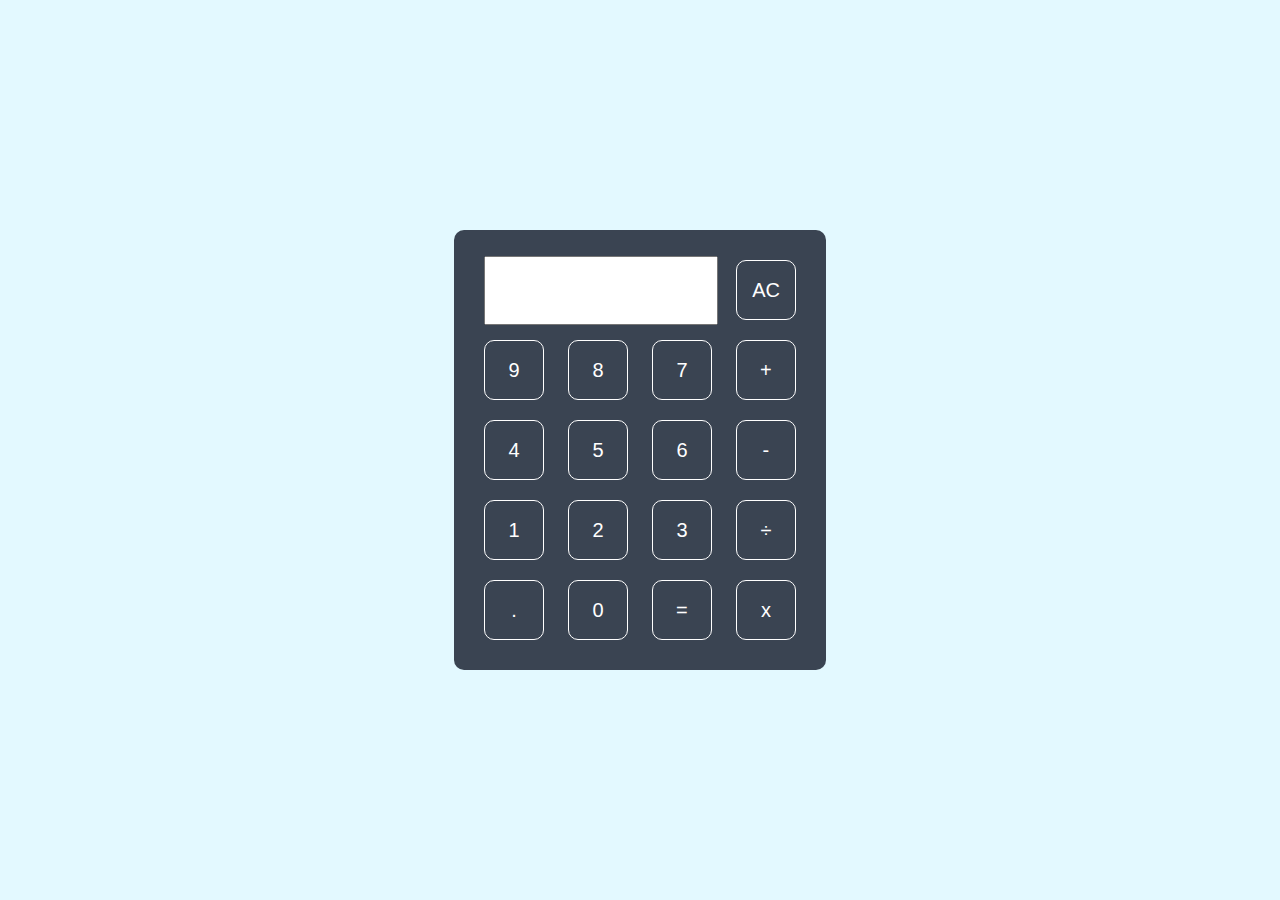
<file: Assignment Cloud Vandana/3._HTML/A._Calculator/index.html>
<!DOCTYPE html>
<html lang="en">
<head>
    <meta charset="UTF-8">
    <meta http-equiv="X-UA-Compatible" content="IE=edge">
    <meta name="viewport" content="width=device-width, initial-scale=1.0">
    <title>Calculator</title>
    <link rel="stylesheet" href="cal.css">
    <title>calculator</title>
</head>
<body>
    <div class="content">
        <div class="calculato">
            <div class="for">
                <div class="display">
                    <input class="input" type="text"/>
                    <button class="button">AC</button>
                </div>
                <div class="row">
                    <button class="button">9</button>
                    <button class="button">8</button>
                    <button class="button">7</button>
                    <button class="button">+</button>
                </div>
                <div class="row">
                    <button class="button">4</button>
                    <button class="button">5</button>
                    <button class="button">6</button>
                    <button class="button">-</button>
                </div>
                <div class="row">
                    <button class="button">1</button>
                    <button class="button">2</button>
                    <button class="button">3</button>
                    <button class="button">÷</button>
                </div>
                <div class="row">
                    <button class="button">.</button>
                    <button class="button">0</button>
                    <button class="button">=</button>
                    <button class="button">x</button>
                </div>
            </div>

        </div>
    </div>
    <script src="script.js"></script>
</body>
</html>
</file>
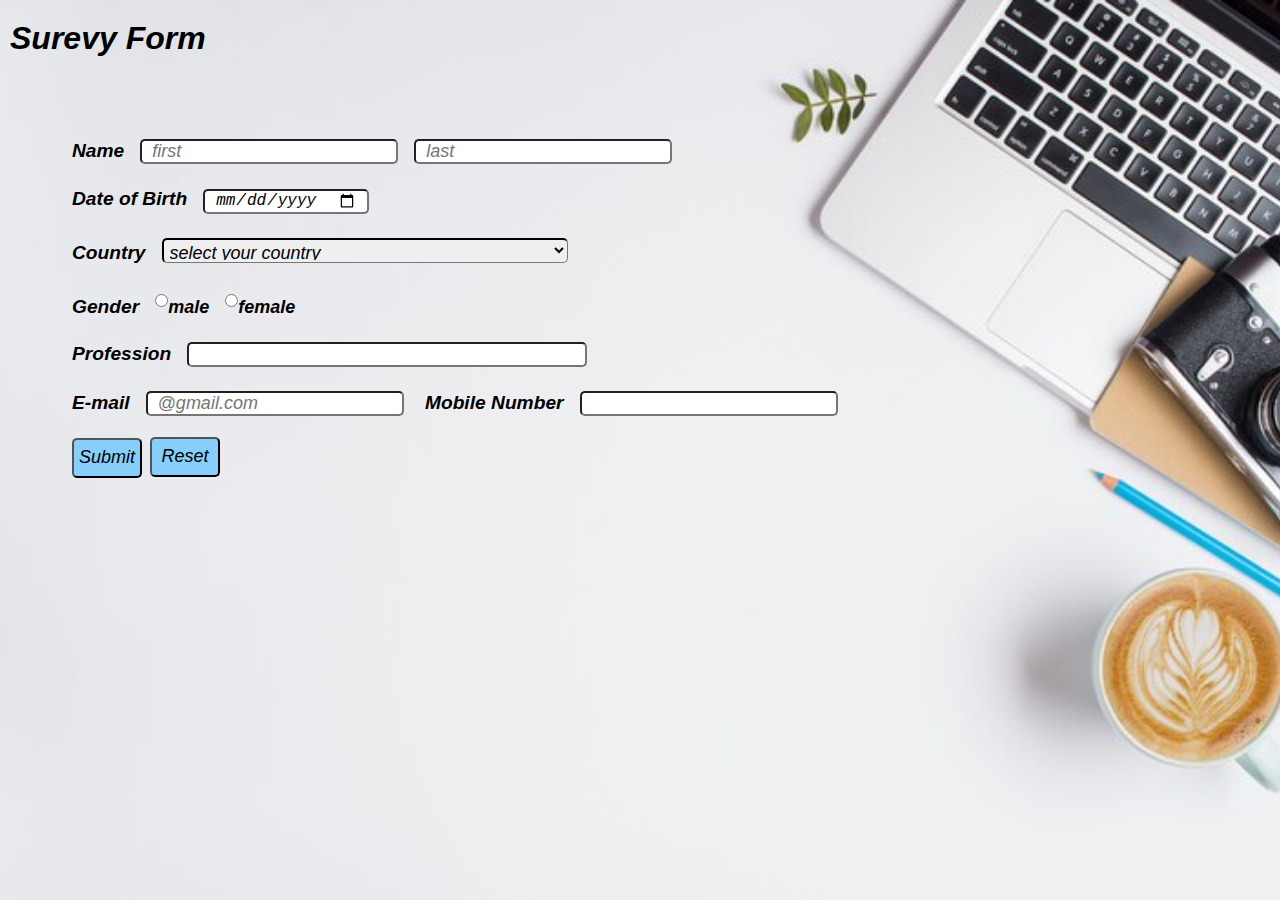
<file: Assignment Cloud Vandana/3._HTML/B._SurveyForm/index1.html>
<html lang="en">
<head>
    <meta charset="UTF-8">
    <meta name="viewport" content="width=device-width, initial-scale=1.0">
    <title>Survey Form</title>
    <link rel="stylesheet" href="form1.css">
</head>
<body>
    <h1 style="margin-top: 20px; margin-left: 10px; font-style: italic; font-family: Arial, Helvetica, sans-serif;">Surevy Form</h1>
    <div>
        <form id="form-id" autocomplete="off" >
        <table>
            <tr><td>
                <label for="">Name</label>&nbsp;&nbsp;
                <input type="text" placeholder="first" id="first">
                <span id="fir"></span> &nbsp;
                <input type="text" placeholder="last" id="last">
                <span id="las"></span>
            </td></tr>
            <tr><td>
                <br>
                <label for="">Date of Birth</label>&nbsp;&nbsp;
                <input id="dat" type="date">
                <span id="date-msg"></span>
            </td></tr>
            <tr><td>
                <br>
                <label for="">Country</label>&nbsp;&nbsp;
                <select id="country-sel" style="height: 25px; font-style:italic; font-size:large; border-radius: 5px; border-left: 2px solid; border-top:2px solid;  padding: 2px;">
                    <option value="">select your country</option>
                    <option value="Afghanistan">Afghanistan</option>
                <option value="Albania">Albania</option>
                <option value="Algeria">Algeria</option>
                <option value="American Samoa">American Samoa</option>
                <option value="Andorra">Andorra</option>
                <option value="Angola">Angola</option>
                <option value="Anguilla">Anguilla</option>
                <option value="Antartica">Antarctica</option>
                <option value="Antigua and Barbuda">Antigua and Barbuda</option>
                <option value="Argentina">Argentina</option>
                <option value="Armenia">Armenia</option>
                <option value="Aruba">Aruba</option>
                <option value="Australia">Australia</option>
                <option value="Austria">Austria</option>
                <option value="Azerbaijan">Azerbaijan</option>
                <option value="Bahamas">Bahamas</option>
                <option value="Bahrain">Bahrain</option>
                <option value="Bangladesh">Bangladesh</option>
                <option value="Barbados">Barbados</option>
                <option value="Belarus">Belarus</option>
                <option value="Belgium">Belgium</option>
                <option value="Belize">Belize</option>
                <option value="Benin">Benin</option>
                <option value="Bermuda">Bermuda</option>
                <option value="Bhutan">Bhutan</option>
                <option value="Bolivia">Bolivia</option>
                <option value="Bosnia and Herzegowina">Bosnia and Herzegowina</option>
                <option value="Botswana">Botswana</option>
                <option value="Bouvet Island">Bouvet Island</option>
                <option value="Brazil">Brazil</option>
                <option value="British Indian Ocean Territory">British Indian Ocean Territory</option>
                <option value="Brunei Darussalam">Brunei Darussalam</option>
                <option value="Bulgaria">Bulgaria</option>
                <option value="Burkina Faso">Burkina Faso</option>
                <option value="Burundi">Burundi</option>
                <option value="Cambodia">Cambodia</option>
                <option value="Cameroon">Cameroon</option>
                <option value="Canada">Canada</option>
                <option value="Cape Verde">Cape Verde</option>
                <option value="Cayman Islands">Cayman Islands</option>
                <option value="Central African Republic">Central African Republic</option>
                <option value="Chad">Chad</option>
                <option value="Chile">Chile</option>
                <option value="China">China</option>
                <option value="Christmas Island">Christmas Island</option>
                <option value="Cocos Islands">Cocos (Keeling) Islands</option>
                <option value="Colombia">Colombia</option>
                <option value="Comoros">Comoros</option>
                <option value="Congo">Congo</option>
                <option value="Congo">Congo, the Democratic Republic of the</option>
                <option value="Cook Islands">Cook Islands</option>
                <option value="Costa Rica">Costa Rica</option>
                <option value="Cota D'Ivoire">Cote d'Ivoire</option>
                <option value="Croatia">Croatia (Hrvatska)</option>
                <option value="Cuba">Cuba</option>
                <option value="Cyprus">Cyprus</option>
                <option value="Czech Republic">Czech Republic</option>
                <option value="Denmark">Denmark</option>
                <option value="Djibouti">Djibouti</option>
                <option value="Dominica">Dominica</option>
                <option value="Dominican Republic">Dominican Republic</option>
                <option value="East Timor">East Timor</option>
                <option value="Ecuador">Ecuador</option>
                <option value="Egypt">Egypt</option>
                <option value="El Salvador">El Salvador</option>
                <option value="Equatorial Guinea">Equatorial Guinea</option>
                <option value="Eritrea">Eritrea</option>
                <option value="Estonia">Estonia</option>
                <option value="Ethiopia">Ethiopia</option>
                <option value="Falkland Islands">Falkland Islands (Malvinas)</option>
                <option value="Faroe Islands">Faroe Islands</option>
                <option value="Fiji">Fiji</option>
                <option value="Finland">Finland</option>
                <option value="France">France</option>
                <option value="France Metropolitan">France, Metropolitan</option>
                <option value="French Guiana">French Guiana</option>
                <option value="French Polynesia">French Polynesia</option>
                <option value="French Southern Territories">French Southern Territories</option>
                <option value="Gabon">Gabon</option>
                <option value="Gambia">Gambia</option>
                <option value="Georgia">Georgia</option>
                <option value="Germany">Germany</option>
                <option value="Ghana">Ghana</option>
                <option value="Gibraltar">Gibraltar</option>
                <option value="Greece">Greece</option>
                <option value="Greenland">Greenland</option>
                <option value="Grenada">Grenada</option>
                <option value="Guadeloupe">Guadeloupe</option>
                <option value="Guam">Guam</option>
                <option value="Guatemala">Guatemala</option>
                <option value="Guinea">Guinea</option>
                <option value="Guinea-Bissau">Guinea-Bissau</option>
                <option value="Guyana">Guyana</option>
                <option value="Haiti">Haiti</option>
                <option value="Heard and McDonald Islands">Heard and Mc Donald Islands</option>
                <option value="Holy See">Holy See (Vatican City State)</option>
                <option value="Honduras">Honduras</option>
                <option value="Hong Kong">Hong Kong</option>
                <option value="Hungary">Hungary</option>
                <option value="Iceland">Iceland</option>
                <option value="India">India</option>
                <option value="Indonesia">Indonesia</option>
                <option value="Iran">Iran (Islamic Republic of)</option>
                <option value="Iraq">Iraq</option>
                <option value="Ireland">Ireland</option>
                <option value="Israel">Israel</option>
                <option value="Italy">Italy</option>
                <option value="Jamaica">Jamaica</option>
                <option value="Japan">Japan</option>
                <option value="Jordan">Jordan</option>
                <option value="Kazakhstan">Kazakhstan</option>
                <option value="Kenya">Kenya</option>
                <option value="Kiribati">Kiribati</option>
                <option value="Democratic People's Republic of Korea">Korea, Democratic People's Republic of</option>
                <option value="Korea">Korea, Republic of</option>
                <option value="Kuwait">Kuwait</option>
                <option value="Kyrgyzstan">Kyrgyzstan</option>
                <option value="Lao">Lao People's Democratic Republic</option>
                <option value="Latvia">Latvia</option>
                <option value="Lebanon">Lebanon</option>
                <option value="Lesotho">Lesotho</option>
                <option value="Liberia">Liberia</option>
                <option value="Libyan Arab Jamahiriya">Libyan Arab Jamahiriya</option>
                <option value="Liechtenstein">Liechtenstein</option>
                <option value="Lithuania">Lithuania</option>
                <option value="Luxembourg">Luxembourg</option>
                <option value="Macau">Macau</option>
                <option value="Macedonia">Macedonia, The Former Yugoslav Republic of</option>
                <option value="Madagascar">Madagascar</option>
                <option value="Malawi">Malawi</option>
                <option value="Malaysia">Malaysia</option>
                <option value="Maldives">Maldives</option>
                <option value="Mali">Mali</option>
                <option value="Malta">Malta</option>
                <option value="Marshall Islands">Marshall Islands</option>
                <option value="Martinique">Martinique</option>
                <option value="Mauritania">Mauritania</option>
                <option value="Mauritius">Mauritius</option>
                <option value="Mayotte">Mayotte</option>
                <option value="Mexico">Mexico</option>
                <option value="Micronesia">Micronesia, Federated States of</option>
                <option value="Moldova">Moldova, Republic of</option>
                <option value="Monaco">Monaco</option>
                <option value="Mongolia">Mongolia</option>
                <option value="Montserrat">Montserrat</option>
                <option value="Morocco">Morocco</option>
                <option value="Mozambique">Mozambique</option>
                <option value="Myanmar">Myanmar</option>
                <option value="Namibia">Namibia</option>
                <option value="Nauru">Nauru</option>
                <option value="Nepal">Nepal</option>
                <option value="Netherlands">Netherlands</option>
                <option value="Netherlands Antilles">Netherlands Antilles</option>
                <option value="New Caledonia">New Caledonia</option>
                <option value="New Zealand">New Zealand</option>
                <option value="Nicaragua">Nicaragua</option>
                <option value="Niger">Niger</option>
                <option value="Nigeria">Nigeria</option>
                <option value="Niue">Niue</option>
                <option value="Norfolk Island">Norfolk Island</option>
                <option value="Northern Mariana Islands">Northern Mariana Islands</option>
                <option value="Norway">Norway</option>
                <option value="Oman">Oman</option>
                <option value="Pakistan">Pakistan</option>
                <option value="Palau">Palau</option>
                <option value="Panama">Panama</option>
                <option value="Papua New Guinea">Papua New Guinea</option>
                <option value="Paraguay">Paraguay</option>
                <option value="Peru">Peru</option>
                <option value="Philippines">Philippines</option>
                <option value="Pitcairn">Pitcairn</option>
                <option value="Poland">Poland</option>
                <option value="Portugal">Portugal</option>
                <option value="Puerto Rico">Puerto Rico</option>
                <option value="Qatar">Qatar</option>
                <option value="Reunion">Reunion</option>
                <option value="Romania">Romania</option>
                <option value="Russia">Russian Federation</option>
                <option value="Rwanda">Rwanda</option>
                <option value="Saint Kitts and Nevis">Saint Kitts and Nevis</option> 
                <option value="Saint LUCIA">Saint LUCIA</option>
                <option value="Saint Vincent">Saint Vincent and the Grenadines</option>
                <option value="Samoa">Samoa</option>
                <option value="San Marino">San Marino</option>
                <option value="Sao Tome and Principe">Sao Tome and Principe</option> 
                <option value="Saudi Arabia">Saudi Arabia</option>
                <option value="Senegal">Senegal</option>
                <option value="Seychelles">Seychelles</option>
                <option value="Sierra">Sierra Leone</option>
                <option value="Singapore">Singapore</option>
                <option value="Slovakia">Slovakia (Slovak Republic)</option>
                <option value="Slovenia">Slovenia</option>
                <option value="Solomon Islands">Solomon Islands</option>
                <option value="Somalia">Somalia</option>
                <option value="South Africa">South Africa</option>
                <option value="South Georgia">South Georgia and the South Sandwich Islands</option>
                <option value="Span">Spain</option>
                <option value="SriLanka">Sri Lanka</option>
                <option value="St. Helena">St. Helena</option>
                <option value="St. Pierre and Miguelon">St. Pierre and Miquelon</option>
                <option value="Sudan">Sudan</option>
                <option value="Suriname">Suriname</option>
                <option value="Svalbard">Svalbard and Jan Mayen Islands</option>
                <option value="Swaziland">Swaziland</option>
                <option value="Sweden">Sweden</option>
                <option value="Switzerland">Switzerland</option>
                <option value="Syria">Syrian Arab Republic</option>
                <option value="Taiwan">Taiwan, Province of China</option>
                <option value="Tajikistan">Tajikistan</option>
                <option value="Tanzania">Tanzania, United Republic of</option>
                <option value="Thailand">Thailand</option>
                <option value="Togo">Togo</option>
                <option value="Tokelau">Tokelau</option>
                <option value="Tonga">Tonga</option>
                <option value="Trinidad and Tobago">Trinidad and Tobago</option>
                <option value="Tunisia">Tunisia</option>
                <option value="Turkey">Turkey</option>
                <option value="Turkmenistan">Turkmenistan</option>
                <option value="Turks and Caicos">Turks and Caicos Islands</option>
                <option value="Tuvalu">Tuvalu</option>
                <option value="Uganda">Uganda</option>
                <option value="Ukraine">Ukraine</option>
                <option value="United Arab Emirates">United Arab Emirates</option>
                <option value="United Kingdom">United Kingdom</option>
                <option value="United States">United States</option>
                <option value="United States Minor Outlying Islands">United States Minor Outlying Islands</option>
                <option value="Uruguay">Uruguay</option>
                <option value="Uzbekistan">Uzbekistan</option>
                <option value="Vanuatu">Vanuatu</option>
                <option value="Venezuela">Venezuela</option>
                <option value="Vietnam">Viet Nam</option>
                <option value="Virgin Islands (British)">Virgin Islands (British)</option>
                <option value="Virgin Islands (U.S)">Virgin Islands (U.S.)</option>
                <option value="Wallis and Futana Islands">Wallis and Futuna Islands</option>
                <option value="Western Sahara">Western Sahara</option>
                <option value="Yemen">Yemen</option>
                <option value="Serbia">Serbia</option>
                <option value="Zambia">Zambia</option>
                <option value="Zimbabwe">Zimbabwe</option>
                </select>
                <span id="country-msg"></span>
            </td></tr>
            <tr><td>
                <br>
                <label for="">Gender</label>&nbsp;&nbsp;
                <input type="radio" name="Gender" value="male" id="mard" ><span style="font-size: 18px; color: black; font-weight:550;">male</span> &nbsp;
                <input type="radio" name="Gender" value="female" id="humdard" ><span style="font-size: 18px; color: black; font-weight:550;" >female</span>
                <span id="gen-msg"></span>
            </td></tr>
            <tr><td>
                <br>
                <label>Profession</label>&nbsp;&nbsp;
                <input style="width: 400px;" type="text" id="prof" >
                <span id="prof-msg"></span>
            </td></tr>
            <tr><td>
                <br>
                <label>E-mail</label>&nbsp;&nbsp;
                    <input id="email-field" type="email" placeholder="@gmail.com">
                    <span id="email-msg"></span>&nbsp;&nbsp;
                    <label>Mobile Number</label>&nbsp;&nbsp;
                    <input id="mobile" type="text">
                    <span id="num-error"></span>
            </td></tr>
            <tr><td>
                <input type="button" onclick="return validation()" value="Submit" class="submit">
            </td></tr>
        </table>
    </form>
    </div>
    <div class="butclass but"><button class="submit" onclick="return resetAll()">Reset</button></div>
    <div id="element" class="pop">
        <img style="border-radius: 50%; border: 1px solid rgb(134, 224, 0); width: 150px; display:flex; position: absolute; top:-67px;" src="./media/pngtree-green-check-mark-icon-flat-style-png-image_1986021.jpg" alt=""> 
        <tr><td><p id="pop-name">Name: &nbsp;&nbsp;</p></td></tr>
        <tr><td><p id="pop-date">Date of birth: &nbsp;&nbsp;</p></td></tr>
        <tr><td><p id="pop-country">Country: &nbsp;&nbsp;</p></td></tr>
        <tr><td><p id="pop-gender">Gender: &nbsp;&nbsp;</p></td></tr>
        <tr><td><p id="pop-profession">Profession: &nbsp;&nbsp;</p></td></tr>
        <tr><td><p id="pop-email">Email: &nbsp;&nbsp;</p></td></tr>
        <tr><td><p id="pop-number">Mobile number: &nbsp;&nbsp;</p></td></tr>
        <button style="background-color:rgb(134, 224, 0)" class="submit" onclick="return resetByPopup()">Close</button>
    </div>
    <script src="script1.js"></script>
</body>
</html>
</file>
<file: Assignment Cloud Vandana/3._HTML/A._Calculator/cal.css>
*{
    margin: 0px;
    padding: 0px;
}

.content{
    width: 100%;
    height: 100vh;
    background: #e3f9ff;
    display: flex;
    align-items: center;
    justify-content: center;
}
.calculato{
    background: #3a4452;
    padding: 20px;
    border-radius: 10px;
}
.calculato .for .button{
    border: 1px solid white;
    border-radius: 10px;
    outline: 0px;
    width: 60px;
    height: 60px;
    background: transparent;
    font-size: 20px;
    color: #ffff;
    cursor: pointer;
    margin: 10px;
    transition-duration:300ms;
}
.calculato .for .button:hover{
    background-color: yellowgreen;
    color: black;
    transform: scale(1.2);
}
.for .display input{
    text-align: right;
    font-size: 45px;
    width: 230px;
    margin-left: 10px;
    height: 65px;
}
.display{
    display: flex;
    align-items: center;
    gap: 8.1px;
}
.for{
    display: flex;
    flex-direction: column;
    gap: -50px;
}
</file>
<file: Assignment Cloud Vandana/3._HTML/B._SurveyForm/form1.css>
*{
    margin: 0%;
    padding: 0%;
}

body{
    background-image: url('./media/old-camera-notebook-laptop-with-blue-pencil-cup-cappuccino-white-background_23-2147979092.jpg');
    background-repeat: no-repeat;
    background-size: cover;
    background-attachment: fixed;
}
input{
    border-radius: 5px;
    height: 25px;
    padding: 10px;
    font-size: large;
    font-style: italic;
}

.submit{
    border-radius: 5px;
    background-color: lightskyblue;
    font-style: italic;
    padding: 5px;
    font-size: large;
    margin-top: 20px;
    height: 40px;
    width: 70px;
    transition-duration: 200ms;
}
.submit:hover{
    color: azure;
    background-color: black;
    transform: scale(1.2);
}
.butclass{
    margin-top: -133px;
    width: 100%;
}
.but{
    margin-left: 150px;
}
table{
    font-size: larger;
    font-style: italic;
    font-family: sans-serif;
    font-weight: bold;
}
form{
    display: flex;   
    align-items: center;
    /* margin-right: 400px; */
    padding: 70px;
    margin-top: 10px;
}
span{
    color: red;
    font-size: medium;
    font-family: sans-serif;
    font-style: italic;
    font-weight: 600;
}
.pop{
    visibility: hidden;
    transform: scale(1.1);
}
.popup{
    visibility: visible;
    display: flex;
    flex-direction: column;
    gap: 10px;
    font-style: italic;
    font-size: larger;
    font-family:sans-serif;
    font-weight: 600;
    border: 2px solid rgb(134, 224, 0);
    border-radius: 30px;
    position: absolute;
    top: 20%;
    left: 5.3%;
    justify-content:center;
    align-items:center;
    width: 52%;
    height: 72%;
    background-color: white;
    transform: scale(1.1);
    transition-duration: 1000ms;
}
</file>
